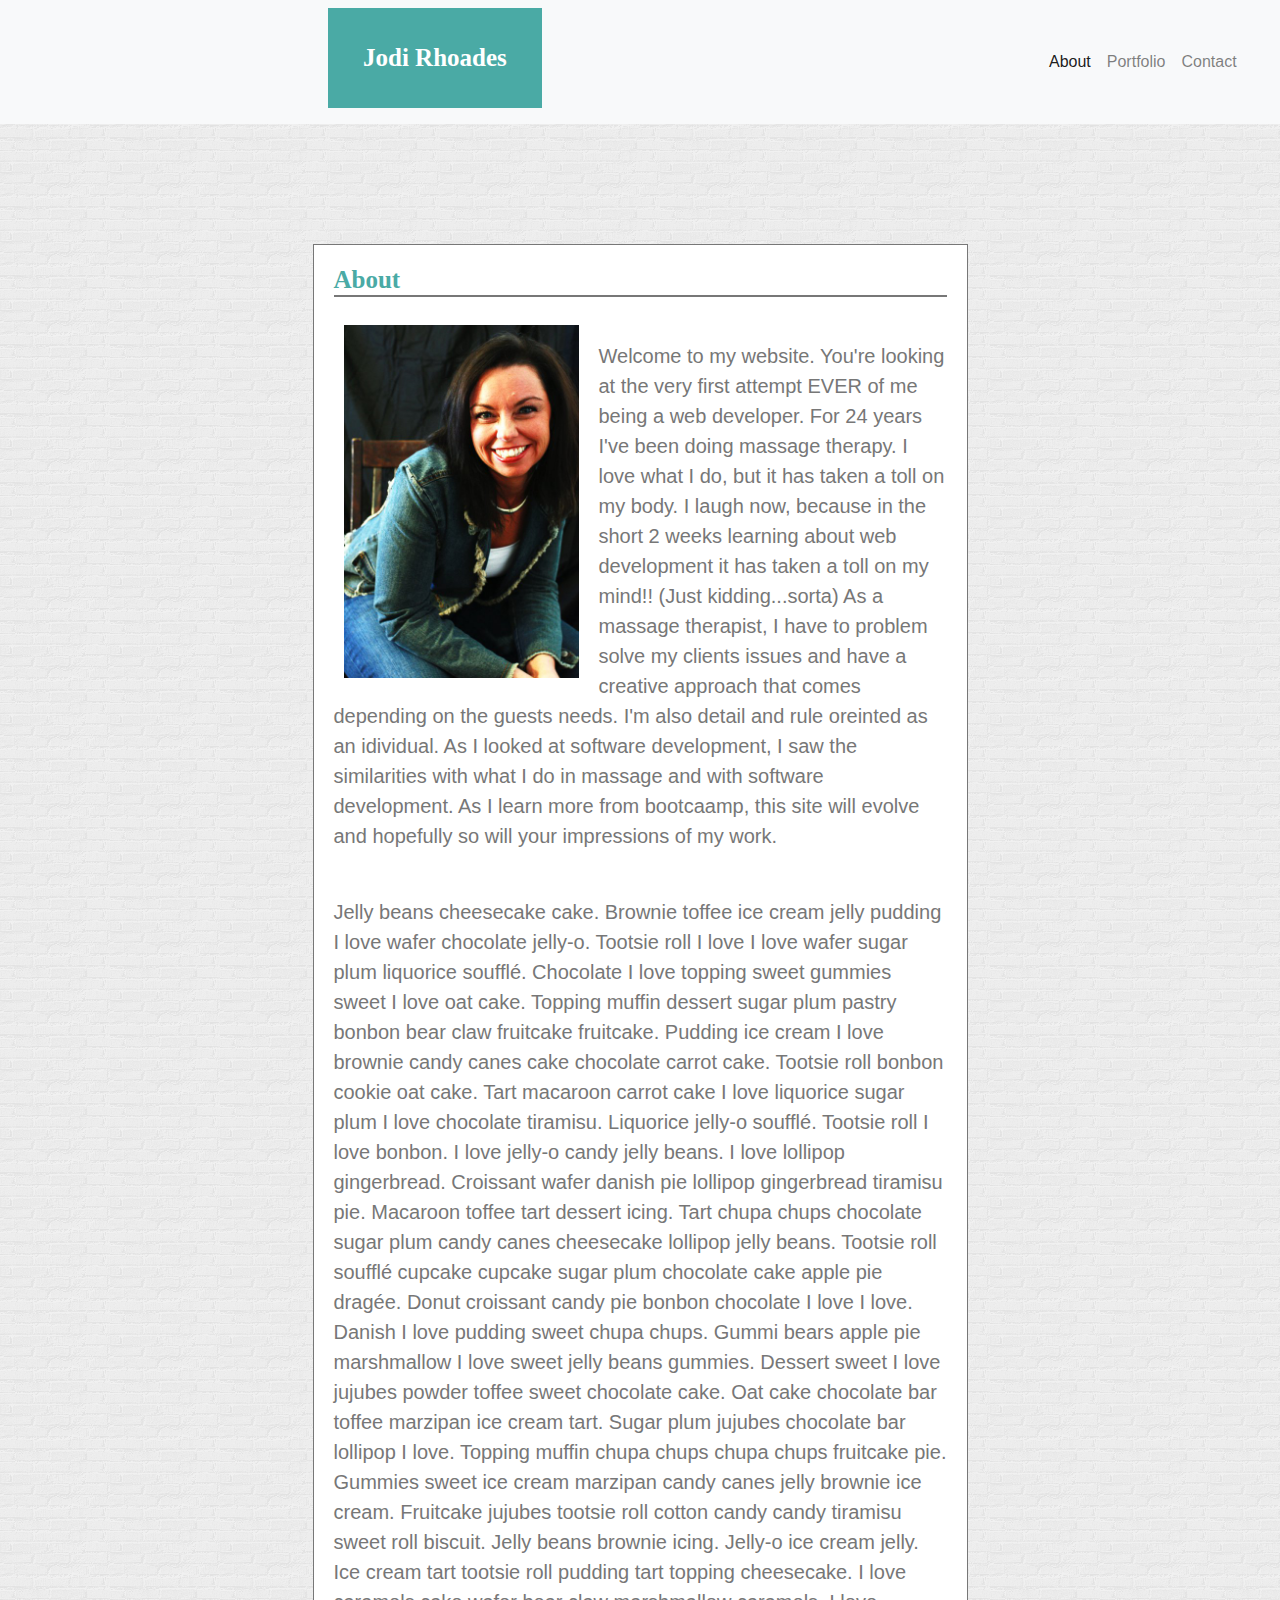
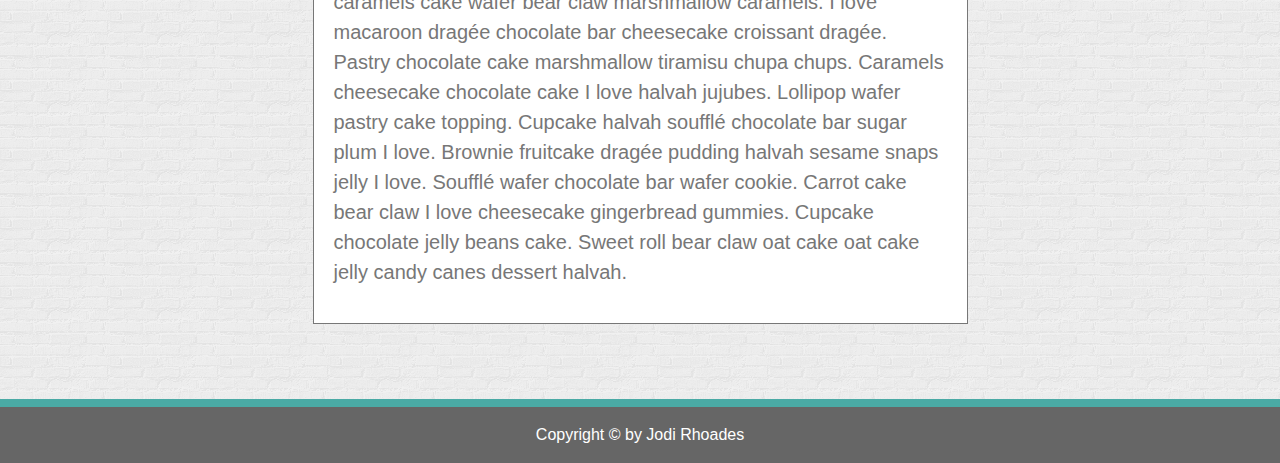
<file: index.html>
<!DOCTYPE html>
<html lang="en-us" class="h-100 gr__getbootstrap_com">

<head>
    <title>Jodi Rhoades Portfolio2</title>
    <meta charset="UTF-8">


    <link rel="stylesheet" type="text/css" href="assets/css/reset.css">
    <link rel="stylesheet" href="https://stackpath.bootstrapcdn.com/bootstrap/4.3.1/css/bootstrap.min.css"
        integrity="sha384-ggOyR0iXCbMQv3Xipma34MD+dH/1fQ784/j6cY/iJTQUOhcWr7x9JvoRxT2MZw1T" crossorigin="anonymous">
    <link rel="stylesheet" type="text/css" href="assets/css/style.css">
    <script src="https://code.jquery.com/jquery-3.3.1.slim.min.js"
        integrity="sha384-q8i/X+965DzO0rT7abK41JStQIAqVgRVzpbzo5smXKp4YfRvH+8abtTE1Pi6jizo"
        crossorigin="anonymous"></script>
    <script src="https://cdnjs.cloudflare.com/ajax/libs/popper.js/1.14.7/umd/popper.min.js"
        integrity="sha384-UO2eT0CpHqdSJQ6hJty5KVphtPhzWj9WO1clHTMGa3JDZwrnQq4sF86dIHNDz0W1"
        crossorigin="anonymous"></script>
    <script src="https://stackpath.bootstrapcdn.com/bootstrap/4.3.1/js/bootstrap.min.js"
        integrity="sha384-JjSmVgyd0p3pXB1rRibZUAYoIIy6OrQ6VrjIEaFf/nJGzIxFDsf4x0xIM+B07jRM"
        crossorigin="anonymous"></script>
</head>

<body class="d-flex flex-column h-100">
        <!-- Begin page content --><!-- As a heading -->
        <nav class="navbar navbar-expand-lg navbar-light bg-light">
            <h1 id="name">Jodi Rhoades</h1>
            <button class="navbar-toggler" type="button" data-toggle="collapse" data-target="#navbarNav" aria-controls="navbarNav" aria-expanded="false" aria-label="Toggle navigation">
              <span class="navbar-toggler-icon"></span>
            </button>
            <div class="collapse navbar-collapse" id="navbarNav">
              <ul class="navbar-nav">
                <li class="nav-item active">
                  <a class="nav-link" href="index.html">About<span class="sr-only">(current)</span></a>
                </li>
                <li class="nav-item">
                  <a class="nav-link" href="portfolio.html">Portfolio</a>
                </li>
                <li class="nav-item">
                  <a class="nav-link" href="contact.html">Contact</a>
                </li>
              </ul>
            </div>
          </nav>
 
        <!--Main Content-->
        <div class="row">
        <Section id="main-content" class="clearfix col-sm-12 col-lg-6" >
           
          <!--The Main Body-->
          <!--Header-->
          <h1 id="about">About</h1>

          
          <!--Image of Myself-->
           <img id="headshot" src="assets/images/headshot.jpg" alt="Jodi">


          <!--Paragraph about me-->
          <p id="hello">

              <p>Welcome to my website.  You're looking at the very first attempt EVER of me being a web developer.  For 24 years I've been doing massage therapy.  I love what I do, but it has taken a toll on my body.  I laugh now, because in the short 2 weeks learning about web development it has taken a toll on my mind!! (Just kidding...sorta)   As a massage therapist, I have to problem solve my clients issues and have a creative approach that comes depending on the guests needs.  I'm also detail and rule oreinted as an idividual. As I looked at software development, I saw the similarities with what I do in massage and with software development.  As I learn more from bootcaamp, this site will evolve and hopefully so will your impressions of my work.</p>
              <br>
              <p>Jelly beans cheesecake cake. Brownie toffee ice cream jelly pudding I love wafer chocolate jelly-o.
              Tootsie roll I love I love wafer sugar plum liquorice soufflé. Chocolate I love topping sweet gummies
              sweet I love oat cake. Topping muffin dessert sugar plum pastry bonbon bear claw fruitcake fruitcake.
              Pudding ice cream I love brownie candy canes cake chocolate carrot cake. Tootsie roll bonbon cookie oat
              cake. Tart macaroon carrot cake I love liquorice sugar plum I love chocolate tiramisu. Liquorice jelly-o
              soufflé. Tootsie roll I love bonbon. I love jelly-o candy jelly beans. I love lollipop gingerbread.
              Croissant wafer danish pie lollipop gingerbread tiramisu pie.

              Macaroon toffee tart dessert icing. Tart chupa chups chocolate sugar plum candy canes cheesecake
              lollipop jelly beans. Tootsie roll soufflé cupcake cupcake sugar plum chocolate cake apple pie dragée.
              Donut croissant candy pie bonbon chocolate I love I love. Danish I love pudding sweet chupa chups. Gummi
              bears apple pie marshmallow I love sweet jelly beans gummies. Dessert sweet I love jujubes powder toffee
              sweet chocolate cake. Oat cake chocolate bar toffee marzipan ice cream tart. Sugar plum jujubes
              chocolate bar lollipop I love. Topping muffin chupa chups chupa chups fruitcake pie. Gummies sweet ice
              cream marzipan candy canes jelly brownie ice cream. Fruitcake jujubes tootsie roll cotton candy candy
              tiramisu sweet roll biscuit. Jelly beans brownie icing. Jelly-o ice cream jelly.

              Ice cream tart tootsie roll pudding tart topping cheesecake. I love caramels cake wafer bear claw
              marshmallow caramels. I love macaroon dragée chocolate bar cheesecake croissant dragée. Pastry chocolate
              cake marshmallow tiramisu chupa chups. Caramels cheesecake chocolate cake I love halvah jujubes.
              Lollipop wafer pastry cake topping. Cupcake halvah soufflé chocolate bar sugar plum I love. Brownie
              fruitcake dragée pudding halvah sesame snaps jelly I love. Soufflé wafer chocolate bar wafer cookie.
              Carrot cake bear claw I love cheesecake gingerbread gummies. Cupcake chocolate jelly beans cake. Sweet
              roll bear claw oat cake oat cake jelly candy canes dessert halvah.</p>
          </p>
          
      </Section>
    </div>

            <!--Footer-->
        <footer class="footer mt-auto py-3" >
        <div class="container">
            <span >Copyright &copy;  by Jodi Rhoades</span>
        </div>
        </footer>      
      

</body>

</html>
</file>
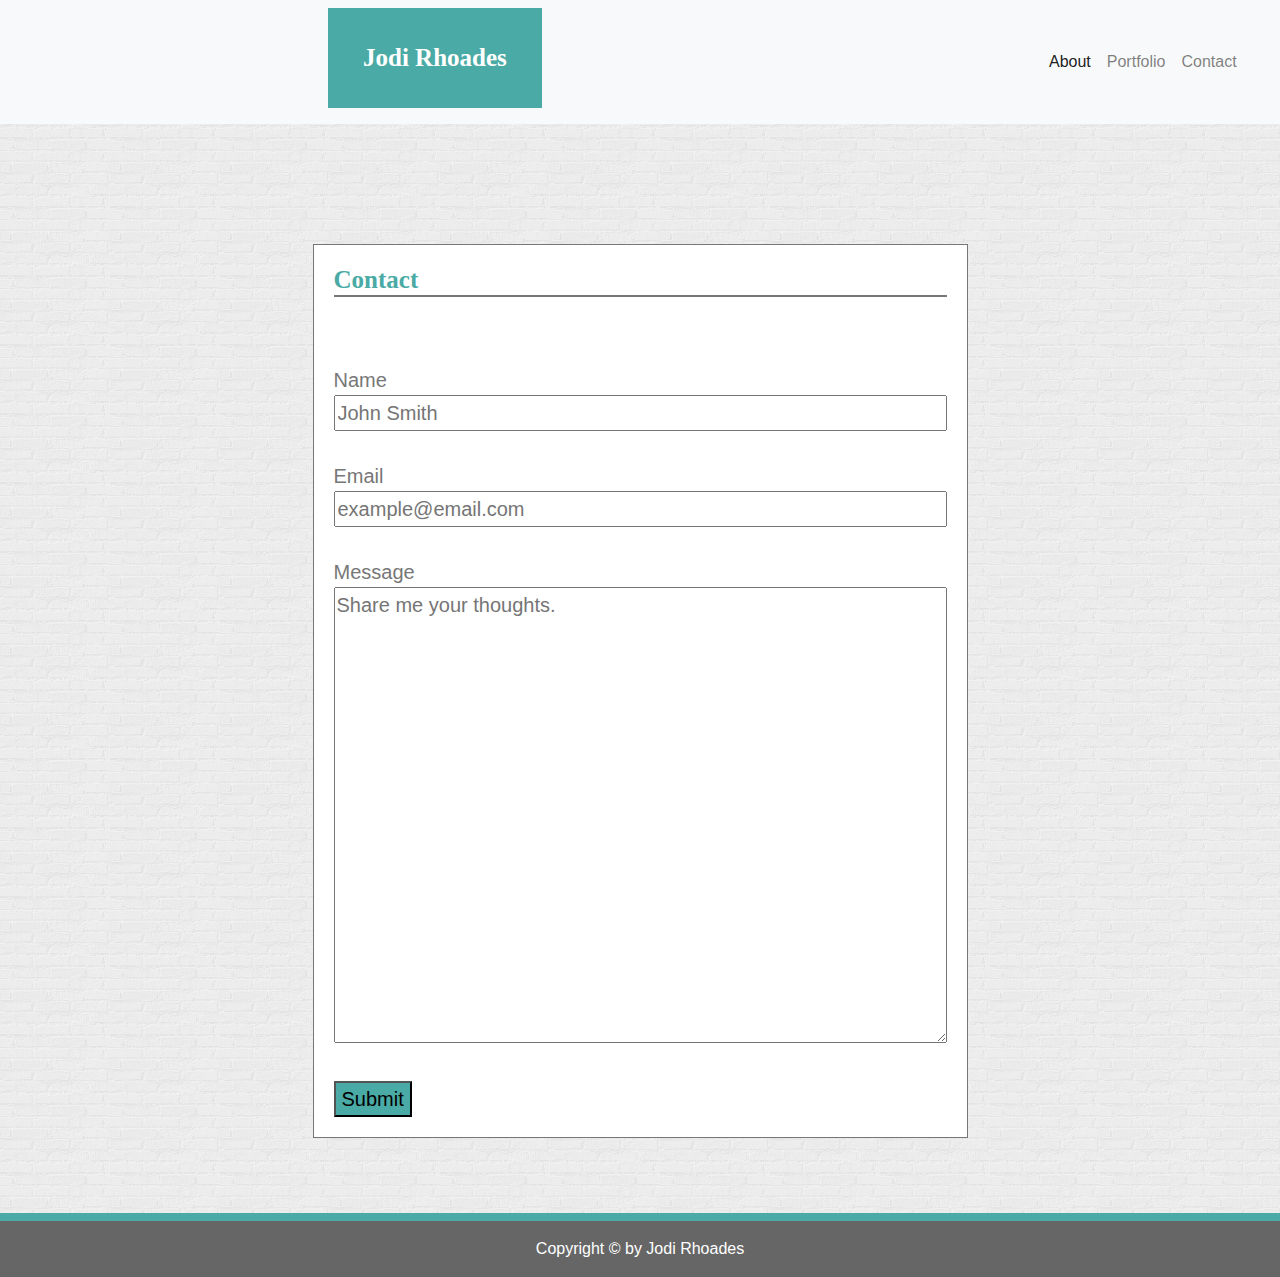
<file: contact.html>
<!DOCTYPE html>
<html lang="en-us" class="h-100 gr__getbootstrap_com">

<head>
    <title>Jodi Rhoades Portfolio2</title>
    <meta charset="UTF-8">


    <link rel="stylesheet" type="text/css" href="assets/css/reset.css">
    <link rel="stylesheet" href="https://stackpath.bootstrapcdn.com/bootstrap/4.3.1/css/bootstrap.min.css"
        integrity="sha384-ggOyR0iXCbMQv3Xipma34MD+dH/1fQ784/j6cY/iJTQUOhcWr7x9JvoRxT2MZw1T" crossorigin="anonymous">
    <link rel="stylesheet" type="text/css" href="assets/css/style.css">
    <script src="https://code.jquery.com/jquery-3.3.1.slim.min.js"
        integrity="sha384-q8i/X+965DzO0rT7abK41JStQIAqVgRVzpbzo5smXKp4YfRvH+8abtTE1Pi6jizo"
        crossorigin="anonymous"></script>
    <script src="https://cdnjs.cloudflare.com/ajax/libs/popper.js/1.14.7/umd/popper.min.js"
        integrity="sha384-UO2eT0CpHqdSJQ6hJty5KVphtPhzWj9WO1clHTMGa3JDZwrnQq4sF86dIHNDz0W1"
        crossorigin="anonymous"></script>
    <script src="https://stackpath.bootstrapcdn.com/bootstrap/4.3.1/js/bootstrap.min.js"
        integrity="sha384-JjSmVgyd0p3pXB1rRibZUAYoIIy6OrQ6VrjIEaFf/nJGzIxFDsf4x0xIM+B07jRM"
        crossorigin="anonymous"></script>
</head>

<body class="d-flex flex-column h-100">
        <!-- Begin page content --><!-- As a heading -->
        <nav class="navbar navbar-expand-lg navbar-light bg-light">
            <h1 id="name">Jodi Rhoades</h1>
            <button class="navbar-toggler" type="button" data-toggle="collapse" data-target="#navbarNav" aria-controls="navbarNav" aria-expanded="false" aria-label="Toggle navigation">
              <span class="navbar-toggler-icon"></span>
            </button>
            <div class="collapse navbar-collapse" id="navbarNav">
              <ul class="navbar-nav">
                <li class="nav-item active">
                  <a class="nav-link" href="index.html">About<span class="sr-only">(current)</span></a>
                </li>
                <li class="nav-item">
                  <a class="nav-link" href="portfolio.html">Portfolio</a>
                </li>
                <li class="nav-item">
                  <a class="nav-link" href="contact.html">Contact</a>
                </li>
              </ul>
            </div>
          </nav>
 
        <!--Main Content-->
        <div class="row">
        <Section id="main-content" class="clearfix col-sm-12 col-lg-6" >
           
          <!--The Main Body-->
          <!--Header-->
          <h1 id="contact">Contact</h1>

            <br>
            <br>            
                <form>

                    <!--Name-->
                    Name

                    <input type="text" name="name" placeholder="John Smith">

                    <br>
                    <br>

                    <!--Email-->
                    Email
                    <input type="text" name="name" placeholder="example@email.com">

                    <br>
                    <br>

                    <!--Message-->
                    Message

                    <textarea name="message" rows="15" placeholder="Share me your thoughts."></textarea>

                    <br>
                    <br>

                    <!--Submit-->
                    <button id=button type="button" name="submit">Submit</button>
                </form>
            
        </Section>

          
          

            <!--Footer-->
        <footer class="footer mt-auto py-3" >
        <div class="container">
            <span >Copyright &copy;  by Jodi Rhoades</span>
        </div>
        </footer>      
      

</body>

</html>
</file>
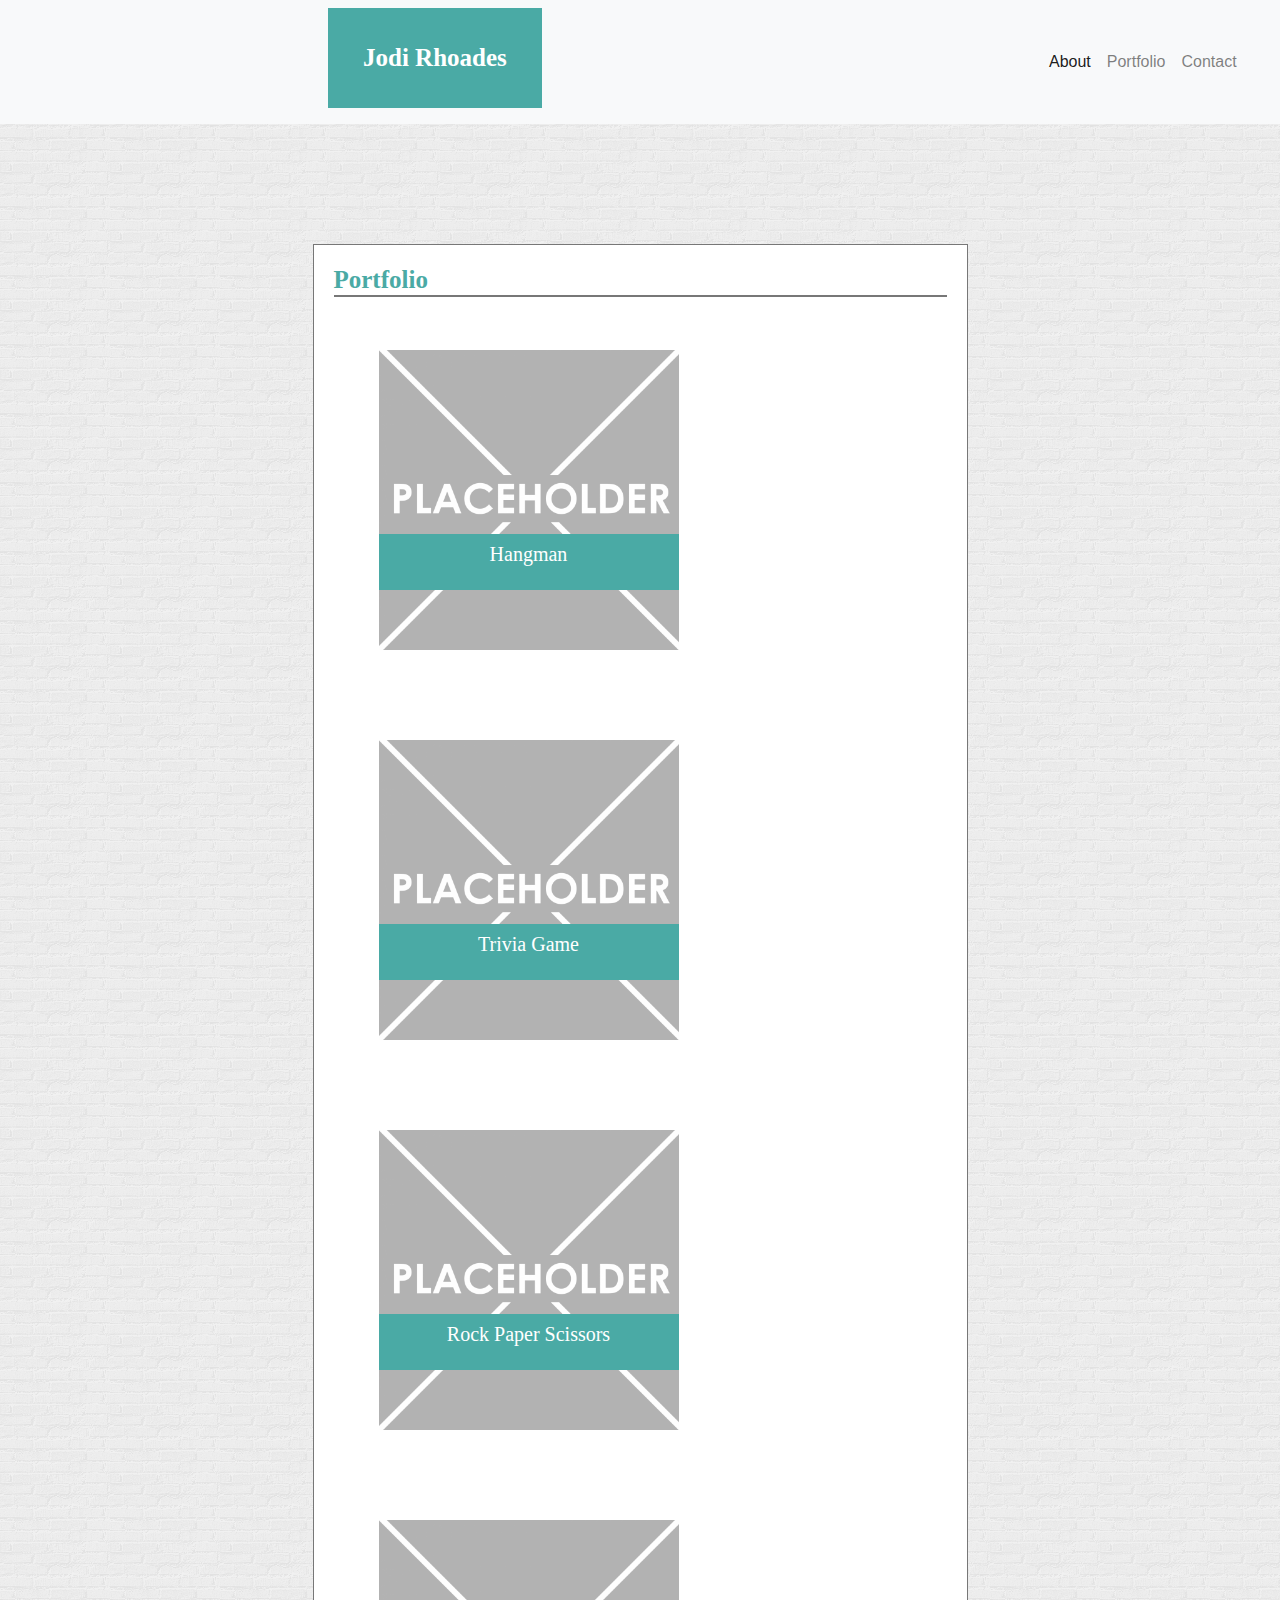
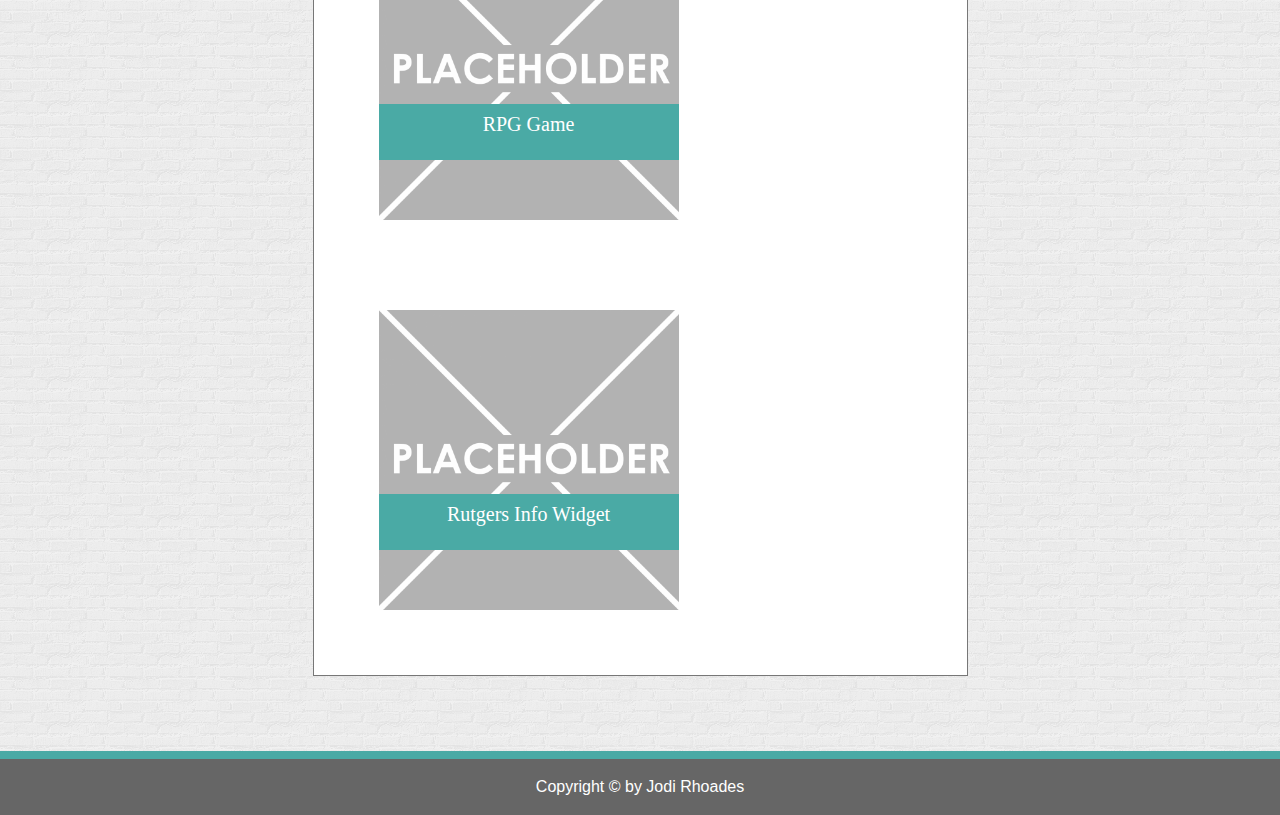
<file: portfolio.html>
<!DOCTYPE html>
<html lang="en-us" class="h-100 gr__getbootstrap_com">

<head>
    <title>Jodi Rhoades Portfolio2</title>
    <meta charset="UTF-8">


    <link rel="stylesheet" type="text/css" href="assets/css/reset.css">
    <link rel="stylesheet" href="https://stackpath.bootstrapcdn.com/bootstrap/4.3.1/css/bootstrap.min.css"
        integrity="sha384-ggOyR0iXCbMQv3Xipma34MD+dH/1fQ784/j6cY/iJTQUOhcWr7x9JvoRxT2MZw1T" crossorigin="anonymous">
    <link rel="stylesheet" type="text/css" href="assets/css/style.css">
    <script src="https://code.jquery.com/jquery-3.3.1.slim.min.js" integrity="sha384-q8i/X+965DzO0rT7abK41JStQIAqVgRVzpbzo5smXKp4YfRvH+8abtTE1Pi6jizo" crossorigin="anonymous"></script>
    <script src="https://cdnjs.cloudflare.com/ajax/libs/popper.js/1.14.7/umd/popper.min.js" integrity="sha384-UO2eT0CpHqdSJQ6hJty5KVphtPhzWj9WO1clHTMGa3JDZwrnQq4sF86dIHNDz0W1" crossorigin="anonymous"></script>
    <script src="https://stackpath.bootstrapcdn.com/bootstrap/4.3.1/js/bootstrap.min.js" integrity="sha384-JjSmVgyd0p3pXB1rRibZUAYoIIy6OrQ6VrjIEaFf/nJGzIxFDsf4x0xIM+B07jRM" crossorigin="anonymous"></script>

</head>

<body class="d-flex flex-column h-100">
    <!-- Begin page content -->
    <!-- As a heading -->
    <nav class="navbar navbar-expand-lg navbar-light bg-light">
        <h1 id="name">Jodi Rhoades</h1>
        <button class="navbar-toggler" type="button" data-toggle="collapse" data-target="#navbarNav"
            aria-controls="navbarNav" aria-expanded="false" aria-label="Toggle navigation">
            <span class="navbar-toggler-icon"></span>
        </button>
        <div class="collapse navbar-collapse" id="navbarNav">
            <ul class="navbar-nav">
                <li class="nav-item active">
                    <a class="nav-link" href="index.html">About<span class="sr-only">(current)</span></a>
                </li>
                <li class="nav-item">
                    <a class="nav-link" href="portfolio.html">Portfolio</a>
                </li>
                <li class="nav-item">
                    <a class="nav-link" href="contact.html">Contact</a>
                </li>
            </ul>
        </div>
    </nav>

    <!--Main Content-->
    <div class="row">
        <Section id="main-content" class="clearfix col-sm-12 col-lg-6">

            <!--The Main Body-->
            <!--Header-->
            <h1 id="portfolio">Portfolio</h1>


            <!--This this the section of boxes-->

            <div class="row">

                <div class=col-sm-12 col-lg-6>
                    <div class="imageholder">
                        <img id="hangman" src="assets\images\placeholder.png">
                        <div class="overlay">
                            <p>Hangman</p>
                        </div>

                    </div>
                    <div class="imageholder">
                        <img id="triviagame" src="assets\images\placeholder.png">
                        <div class="overlay">
                            <p>Trivia Game</p>
                        </div>

                    </div>
                    <div class="imageholder">
                        <img id="rockpapersciccors" src="assets\images\placeholder.png">
                        <div class="overlay">
                            <p>Rock Paper Scissors</p>
                        </div>

                    </div>
                    <div class="imageholder">
                        <img id="rpggame" src="assets\images\placeholder.png">
                        <div class="overlay">
                            <p>RPG Game</p>
                        </div>

                    </div>

                    <div class="imageholder">

                        <img id="rutgersinfowidget" src="assets\images\placeholder.png">

                        <div class="overlay">
                            <p>Rutgers Info Widget</p>
                        </div>

                    </div>
                </div>
            </div>
    </div>


    </Section>
    </div>

    <!--Footer-->
    <footer class="footer mt-auto py-3">
        <div class="container">
            <span>Copyright &copy; by Jodi Rhoades</span>
        </div>
    </footer>


</body>

</html>
</file>
<file: assets/css/style.css>
*,
*::before,
*::after {
  box-sizing: border-box;
}

.navbar-light .navbar-brand {
  color:white;  
  width: 15%;
  font-family: Georgia, Times, Times New Roman, serif;
  font-size: 25px; 
  font-weight: bold;       
  padding: 35px;
  float: left;    
}


#name {
  color:white;
  background-color: #4aaaa5;
  font-family: Georgia, Times, Times New Roman, serif;
  font-size: 25px; 
  font-weight: bold;       
  padding: 35px;
  float: left;   
  margin-left: 25%; 
}

#navbarNav {
  margin-left: 40%;
}

.main {
  margin: 0 auto;
}

#main-content {
  overflow:auto;
  color: #777777;
  font-family: 'Arial', 'Helvetica Neue', Helvetica, sans-serif;
  /* width: 960px; */
  border: 1px solid #777777;
  padding: 20px;
  margin: 120px auto 75px auto;
  background-color: white;
  font-size: 20px;
  }

#hello {
  padding-top: 20px;
}
   
#headshot {
  width: 235px;
  float: left;
  margin:20px 20px 10px 10px;
  }  
  
#about {
    color: #4aaaa5;
    font-family: Georgia, 'Times New Roman', Times, serif;
    border-bottom: 2px solid;
    border-bottom-color: #777777;
    font-size: 25px;
    font-weight: bold;
}

.img-fluid {
    max-width: auto;
    height: auto;    
}

#contact {
  color: #4aaaa5;
  font-family: Georgia, 'Times New Roman', Times, serif;
  border-bottom: 2px solid;
  border-bottom-color: #777777;
  font-size: 25px;
  font-weight:bold;
  }

  input {
      width:100%;
  }
  
  textarea {
      width:100%;
  }
   
  #button {
      background-color: #4aaaa5;
  }    

  #portfolio {
    color: #4aaaa5;
    font-family: Georgia, 'Times New Roman', Times, serif;
    border-bottom: 2px solid;
    border-bottom-color: #777777;
    font-size: 25px;
    font-weight: bold;
    }

    .imageholder {
        width:300px;        
        float:left;
        margin: 45px; 
        position: relative;       
        }

        .imageholder img{
          width: 300px;
          
        }
        
        .overlay {
            position: absolute;
            bottom: 5px;
            color: white;
            background: #4aaaa5;            
            text-align: center;
            font-family: Georgia, 'Times New Roman', Times, serif;
            padding: 5px 0px; 
            margin-bottom: 55px;   
            left: 0;
            right: 0;       
        }
    
.footer {
  background-color: #666666;    
  text-align: center;
  width: 100%;
  color: white;    
  border-top: 8px solid #4aaaa5;
  margin-top: 25px;
  }


html, body {
  margin: 0;
  background-image: url(../images/brickwall.png);
}  

/* @media only screen and (min-width: 600px) {
  #headshot {
    width: 550px;    
    margin: 0 auto; 
    }

    .navbar-light .navbar-brand {     
      /* width: 100%;       */
      /* font-size: 25px; 
      font-weight: bold;       
      padding: 35px;      
    }
  */
  
} */
</file>
